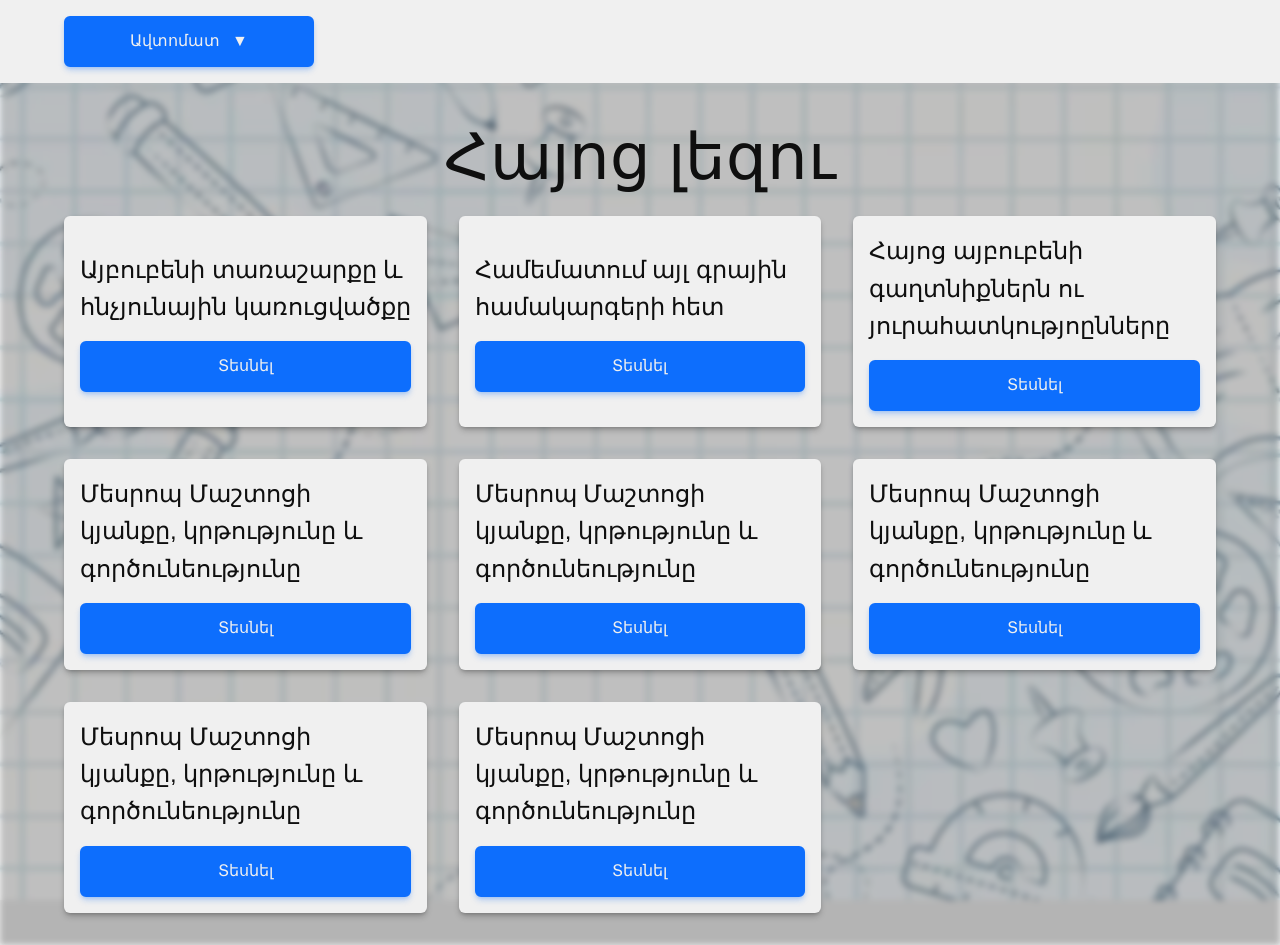
<file: works/armenian-language.html>
<!DOCTYPE html><!--FNr3Z79__fsz1VqV_K277--><html lang="en"><head><meta charSet="utf-8"/><meta name="viewport" content="width=device-width, initial-scale=1"/><link rel="preload" href="/_next/static/media/797e433ab948586e-s.p.dbea232f.woff2" as="font" crossorigin="" type="font/woff2"/><link rel="preload" href="/_next/static/media/caa3a2e1cccd8315-s.p.853070df.woff2" as="font" crossorigin="" type="font/woff2"/><link rel="stylesheet" href="/_next/static/chunks/10b80cde056631d4.css" data-precedence="next"/><link rel="stylesheet" href="/_next/static/chunks/19cdf6876c2cbba5.css" data-precedence="next"/><link rel="stylesheet" href="/_next/static/chunks/30718e32e17299a4.css" data-precedence="next"/><link rel="preload" as="script" fetchPriority="low" href="/_next/static/chunks/4c5c5545416de015.js"/><script src="/_next/static/chunks/248cba0fcb3874ed.js" async=""></script><script src="/_next/static/chunks/5997132b61dec430.js" async=""></script><script src="/_next/static/chunks/ce95f5bfbe6a293c.js" async=""></script><script src="/_next/static/chunks/turbopack-6ab3999660532302.js" async=""></script><script src="/_next/static/chunks/6234d1e299c6f70e.js" async=""></script><script src="/_next/static/chunks/ff1a16fafef87110.js" async=""></script><script src="/_next/static/chunks/247eb132b7f7b574.js" async=""></script><script src="/_next/static/chunks/5367c370570f4366.js" async=""></script><script src="/_next/static/chunks/b3582c2ce5ccae75.js" async=""></script><meta name="next-size-adjust" content=""/><title>Create Next App</title><meta name="description" content="Generated by create next app"/><link rel="icon" href="/favicon.ico?favicon.0b3bf435.ico" sizes="256x256" type="image/x-icon"/><script src="/_next/static/chunks/a6dad97d9634a72d.js" noModule=""></script></head><body class="geist_a71539c9-module__T19VSG__variable geist_mono_8d43a2aa-module__8Li5zG__variable antialiased"><div hidden=""><!--$--><!--/$--></div><div id="armenian-language__page" class="w-full min-h-screen"><header class="w-full py-md bg-light"><div class="w-[90%] max-w-[120rem] mx-auto h-full"><div class="relative inline-block"><button class="relative overflow-hidden border-2 shadow-md bg-primary text-light border-primary shadow-primary/25 md:px-2xl px-xl md:py-sm py-xs text-sm md:text-md rounded-md select-none text-center flex items-center justify-center gap-2 duration-300 transition-all hover:brightness-75 cursor-pointer">Ավտոմատ<span class="ml-1">▼</span></button></div></div></header><main class="w-full h-auto py-lg"><div class="w-[90%] max-w-[120rem] mx-auto h-full"><h1 class="text-xl md:text-2xl text-dark" style="text-align:center">Հայոց լեզու</h1><div class="grid lg:grid-cols-3 md:grid-cols-2 grid-cols-1 md:gap-lg gap-md rounded-md md:mt-md mt-sm"><div class="swiper-slide w-full"><div class="block w-full h-auto md:p-md p-sm rounded-md shadow-md shadow-dark/25 bg-light w-full h-full"><div class="flex items-start w-full flex-1 h-full flex-col md:gap-md justify-center gap-sm"><h3 class="text-md md:text-lg text-dark" style="text-align:left">Այբուբենի տառաշարքը և հնչյունային կառուցվածքը</h3><button class="relative overflow-hidden border-2 shadow-md bg-primary text-light border-primary shadow-primary/25 md:px-2xl px-xl md:py-sm py-xs text-sm md:text-md rounded-md select-none text-center flex items-center justify-center gap-2 duration-300 transition-all w-full hover:brightness-75 cursor-pointer">Տեսնել</button></div></div></div><div class="swiper-slide w-full"><div class="block w-full h-auto md:p-md p-sm rounded-md shadow-md shadow-dark/25 bg-light w-full h-full"><div class="flex items-start w-full flex-1 h-full flex-col md:gap-md justify-center gap-sm"><h3 class="text-md md:text-lg text-dark" style="text-align:left">Համեմատում այլ գրային համակարգերի հետ</h3><button class="relative overflow-hidden border-2 shadow-md bg-primary text-light border-primary shadow-primary/25 md:px-2xl px-xl md:py-sm py-xs text-sm md:text-md rounded-md select-none text-center flex items-center justify-center gap-2 duration-300 transition-all w-full hover:brightness-75 cursor-pointer">Տեսնել</button></div></div></div><div class="swiper-slide w-full"><div class="block w-full h-auto md:p-md p-sm rounded-md shadow-md shadow-dark/25 bg-light w-full h-full"><div class="flex items-start w-full flex-1 h-full flex-col md:gap-md justify-center gap-sm"><h3 class="text-md md:text-lg text-dark" style="text-align:left">Հայոց այբուբենի գաղտնիքներն ու յուրահատկությոընները</h3><button class="relative overflow-hidden border-2 shadow-md bg-primary text-light border-primary shadow-primary/25 md:px-2xl px-xl md:py-sm py-xs text-sm md:text-md rounded-md select-none text-center flex items-center justify-center gap-2 duration-300 transition-all w-full hover:brightness-75 cursor-pointer">Տեսնել</button></div></div></div><div class="swiper-slide w-full"><div class="block w-full h-auto md:p-md p-sm rounded-md shadow-md shadow-dark/25 bg-light w-full h-full"><div class="flex items-start w-full flex-1 h-full flex-col md:gap-md justify-center gap-sm"><h3 class="text-md md:text-lg text-dark" style="text-align:left">Մեսրոպ Մաշտոցի կյանքը, կրթությունը և գործունեությունը</h3><button class="relative overflow-hidden border-2 shadow-md bg-primary text-light border-primary shadow-primary/25 md:px-2xl px-xl md:py-sm py-xs text-sm md:text-md rounded-md select-none text-center flex items-center justify-center gap-2 duration-300 transition-all w-full hover:brightness-75 cursor-pointer">Տեսնել</button></div></div></div><div class="swiper-slide w-full"><div class="block w-full h-auto md:p-md p-sm rounded-md shadow-md shadow-dark/25 bg-light w-full h-full"><div class="flex items-start w-full flex-1 h-full flex-col md:gap-md justify-center gap-sm"><h3 class="text-md md:text-lg text-dark" style="text-align:left">Մեսրոպ Մաշտոցի կյանքը, կրթությունը և գործունեությունը</h3><button class="relative overflow-hidden border-2 shadow-md bg-primary text-light border-primary shadow-primary/25 md:px-2xl px-xl md:py-sm py-xs text-sm md:text-md rounded-md select-none text-center flex items-center justify-center gap-2 duration-300 transition-all w-full hover:brightness-75 cursor-pointer">Տեսնել</button></div></div></div><div class="swiper-slide w-full"><div class="block w-full h-auto md:p-md p-sm rounded-md shadow-md shadow-dark/25 bg-light w-full h-full"><div class="flex items-start w-full flex-1 h-full flex-col md:gap-md justify-center gap-sm"><h3 class="text-md md:text-lg text-dark" style="text-align:left">Մեսրոպ Մաշտոցի կյանքը, կրթությունը և գործունեությունը</h3><button class="relative overflow-hidden border-2 shadow-md bg-primary text-light border-primary shadow-primary/25 md:px-2xl px-xl md:py-sm py-xs text-sm md:text-md rounded-md select-none text-center flex items-center justify-center gap-2 duration-300 transition-all w-full hover:brightness-75 cursor-pointer">Տեսնել</button></div></div></div><div class="swiper-slide w-full"><div class="block w-full h-auto md:p-md p-sm rounded-md shadow-md shadow-dark/25 bg-light w-full h-full"><div class="flex items-start w-full flex-1 h-full flex-col md:gap-md justify-center gap-sm"><h3 class="text-md md:text-lg text-dark" style="text-align:left">Մեսրոպ Մաշտոցի կյանքը, կրթությունը և գործունեությունը</h3><button class="relative overflow-hidden border-2 shadow-md bg-primary text-light border-primary shadow-primary/25 md:px-2xl px-xl md:py-sm py-xs text-sm md:text-md rounded-md select-none text-center flex items-center justify-center gap-2 duration-300 transition-all w-full hover:brightness-75 cursor-pointer">Տեսնել</button></div></div></div><div class="swiper-slide w-full"><div class="block w-full h-auto md:p-md p-sm rounded-md shadow-md shadow-dark/25 bg-light w-full h-full"><div class="flex items-start w-full flex-1 h-full flex-col md:gap-md justify-center gap-sm"><h3 class="text-md md:text-lg text-dark" style="text-align:left">Մեսրոպ Մաշտոցի կյանքը, կրթությունը և գործունեությունը</h3><button class="relative overflow-hidden border-2 shadow-md bg-primary text-light border-primary shadow-primary/25 md:px-2xl px-xl md:py-sm py-xs text-sm md:text-md rounded-md select-none text-center flex items-center justify-center gap-2 duration-300 transition-all w-full hover:brightness-75 cursor-pointer">Տեսնել</button></div></div></div></div></div></main></div><!--$--><!--/$--><script src="/_next/static/chunks/4c5c5545416de015.js" id="_R_" async=""></script><script>(self.__next_f=self.__next_f||[]).push([0])</script><script>self.__next_f.push([1,"1:\"$Sreact.fragment\"\n2:I[86572,[\"/_next/static/chunks/6234d1e299c6f70e.js\"],\"ThemeProvider\"]\n3:I[39756,[\"/_next/static/chunks/ff1a16fafef87110.js\",\"/_next/static/chunks/247eb132b7f7b574.js\"],\"default\"]\n4:I[37457,[\"/_next/static/chunks/ff1a16fafef87110.js\",\"/_next/static/chunks/247eb132b7f7b574.js\"],\"default\"]\n5:I[83614,[\"/_next/static/chunks/6234d1e299c6f70e.js\",\"/_next/static/chunks/5367c370570f4366.js\",\"/_next/static/chunks/b3582c2ce5ccae75.js\"],\"default\"]\n6:I[81578,[\"/_next/static/chunks/6234d1e299c6f70e.js\",\"/_next/static/chunks/5367c370570f4366.js\",\"/_next/static/chunks/b3582c2ce5ccae75.js\"],\"default\"]\n7:I[99514,[\"/_next/static/chunks/6234d1e299c6f70e.js\",\"/_next/static/chunks/5367c370570f4366.js\",\"/_next/static/chunks/b3582c2ce5ccae75.js\"],\"default\"]\n8:I[86803,[\"/_next/static/chunks/6234d1e299c6f70e.js\",\"/_next/static/chunks/5367c370570f4366.js\",\"/_next/static/chunks/b3582c2ce5ccae75.js\"],\"default\"]\n9:I[79562,[\"/_next/static/chunks/6234d1e299c6f70e.js\",\"/_next/static/chunks/5367c370570f4366.js\",\"/_next/static/chunks/b3582c2ce5ccae75.js\"],\"default\"]\na:I[35508,[\"/_next/static/chunks/6234d1e299c6f70e.js\",\"/_next/static/chunks/5367c370570f4366.js\",\"/_next/static/chunks/b3582c2ce5ccae75.js\"],\"default\"]\nb:I[97367,[\"/_next/static/chunks/ff1a16fafef87110.js\",\"/_next/static/chunks/247eb132b7f7b574.js\"],\"OutletBoundary\"]\nc:\"$Sreact.suspense\"\ne:I[97367,[\"/_next/static/chunks/ff1a16fafef87110.js\",\"/_next/static/chunks/247eb132b7f7b574.js\"],\"ViewportBoundary\"]\n10:I[97367,[\"/_next/static/chunks/ff1a16fafef87110.js\",\"/_next/static/chunks/247eb132b7f7b574.js\"],\"MetadataBoundary\"]\n12:I[68027,[],\"default\"]\n:HL[\"/_next/static/chunks/10b80cde056631d4.css\",\"style\"]\n:HL[\"/_next/static/media/797e433ab948586e-s.p.dbea232f.woff2\",\"font\",{\"crossOrigin\":\"\",\"type\":\"font/woff2\"}]\n:HL[\"/_next/static/media/caa3a2e1cccd8315-s.p.853070df.woff2\",\"font\",{\"crossOrigin\":\"\",\"type\":\"font/woff2\"}]\n:HL[\"/_next/static/chunks/19cdf6876c2cbba5.css\",\"style\"]\n:HL[\"/_next/static/chunks/30718e32e17299a4.css\",\"style\"]\n"])</script><script>self.__next_f.push([1,"0:{\"P\":null,\"b\":\"FNr3Z79__fsz1VqV_K277\",\"c\":[\"\",\"works\",\"armenian-language\"],\"q\":\"\",\"i\":false,\"f\":[[[\"\",{\"children\":[\"works\",{\"children\":[\"armenian-language\",{\"children\":[\"__PAGE__\",{}]}]}]},\"$undefined\",\"$undefined\",true],[[\"$\",\"$1\",\"c\",{\"children\":[[[\"$\",\"link\",\"0\",{\"rel\":\"stylesheet\",\"href\":\"/_next/static/chunks/10b80cde056631d4.css\",\"precedence\":\"next\",\"crossOrigin\":\"$undefined\",\"nonce\":\"$undefined\"}],[\"$\",\"script\",\"script-0\",{\"src\":\"/_next/static/chunks/6234d1e299c6f70e.js\",\"async\":true,\"nonce\":\"$undefined\"}]],[\"$\",\"html\",null,{\"lang\":\"en\",\"children\":[\"$\",\"body\",null,{\"className\":\"geist_a71539c9-module__T19VSG__variable geist_mono_8d43a2aa-module__8Li5zG__variable antialiased\",\"children\":[\"$\",\"$L2\",null,{\"children\":[\"$\",\"$L3\",null,{\"parallelRouterKey\":\"children\",\"error\":\"$undefined\",\"errorStyles\":\"$undefined\",\"errorScripts\":\"$undefined\",\"template\":[\"$\",\"$L4\",null,{}],\"templateStyles\":\"$undefined\",\"templateScripts\":\"$undefined\",\"notFound\":[[[\"$\",\"title\",null,{\"children\":\"404: This page could not be found.\"}],[\"$\",\"div\",null,{\"style\":{\"fontFamily\":\"system-ui,\\\"Segoe UI\\\",Roboto,Helvetica,Arial,sans-serif,\\\"Apple Color Emoji\\\",\\\"Segoe UI Emoji\\\"\",\"height\":\"100vh\",\"textAlign\":\"center\",\"display\":\"flex\",\"flexDirection\":\"column\",\"alignItems\":\"center\",\"justifyContent\":\"center\"},\"children\":[\"$\",\"div\",null,{\"children\":[[\"$\",\"style\",null,{\"dangerouslySetInnerHTML\":{\"__html\":\"body{color:#000;background:#fff;margin:0}.next-error-h1{border-right:1px solid rgba(0,0,0,.3)}@media (prefers-color-scheme:dark){body{color:#fff;background:#000}.next-error-h1{border-right:1px solid rgba(255,255,255,.3)}}\"}}],[\"$\",\"h1\",null,{\"className\":\"next-error-h1\",\"style\":{\"display\":\"inline-block\",\"margin\":\"0 20px 0 0\",\"padding\":\"0 23px 0 0\",\"fontSize\":24,\"fontWeight\":500,\"verticalAlign\":\"top\",\"lineHeight\":\"49px\"},\"children\":404}],[\"$\",\"div\",null,{\"style\":{\"display\":\"inline-block\"},\"children\":[\"$\",\"h2\",null,{\"style\":{\"fontSize\":14,\"fontWeight\":400,\"lineHeight\":\"49px\",\"margin\":0},\"children\":\"This page could not be found.\"}]}]]}]}]],[]],\"forbidden\":\"$undefined\",\"unauthorized\":\"$undefined\"}]}]}]}]]}],{\"children\":[[\"$\",\"$1\",\"c\",{\"children\":[null,[\"$\",\"$L3\",null,{\"parallelRouterKey\":\"children\",\"error\":\"$undefined\",\"errorStyles\":\"$undefined\",\"errorScripts\":\"$undefined\",\"template\":[\"$\",\"$L4\",null,{}],\"templateStyles\":\"$undefined\",\"templateScripts\":\"$undefined\",\"notFound\":\"$undefined\",\"forbidden\":\"$undefined\",\"unauthorized\":\"$undefined\"}]]}],{\"children\":[[\"$\",\"$1\",\"c\",{\"children\":[null,[\"$\",\"$L3\",null,{\"parallelRouterKey\":\"children\",\"error\":\"$undefined\",\"errorStyles\":\"$undefined\",\"errorScripts\":\"$undefined\",\"template\":[\"$\",\"$L4\",null,{}],\"templateStyles\":\"$undefined\",\"templateScripts\":\"$undefined\",\"notFound\":\"$undefined\",\"forbidden\":\"$undefined\",\"unauthorized\":\"$undefined\"}]]}],{\"children\":[[\"$\",\"$1\",\"c\",{\"children\":[[\"$\",\"$L5\",null,{\"name\":\"armenian-language\",\"children\":[[\"$\",\"$L6\",null,{}],[\"$\",\"$L7\",null,{\"children\":[\"$\",\"$L8\",null,{\"children\":[[\"$\",\"$L9\",null,{\"heading\":1,\"align\":\"center\",\"children\":\"Հայոց լեզու\"}],[\"$\",\"$La\",null,{\"className\":\"mt-12\"}]]}]}]]}],[[\"$\",\"link\",\"0\",{\"rel\":\"stylesheet\",\"href\":\"/_next/static/chunks/19cdf6876c2cbba5.css\",\"precedence\":\"next\",\"crossOrigin\":\"$undefined\",\"nonce\":\"$undefined\"}],[\"$\",\"link\",\"1\",{\"rel\":\"stylesheet\",\"href\":\"/_next/static/chunks/30718e32e17299a4.css\",\"precedence\":\"next\",\"crossOrigin\":\"$undefined\",\"nonce\":\"$undefined\"}],[\"$\",\"script\",\"script-0\",{\"src\":\"/_next/static/chunks/5367c370570f4366.js\",\"async\":true,\"nonce\":\"$undefined\"}],[\"$\",\"script\",\"script-1\",{\"src\":\"/_next/static/chunks/b3582c2ce5ccae75.js\",\"async\":true,\"nonce\":\"$undefined\"}]],[\"$\",\"$Lb\",null,{\"children\":[\"$\",\"$c\",null,{\"name\":\"Next.MetadataOutlet\",\"children\":\"$@d\"}]}]]}],{},null,false,false]},null,false,false]},null,false,false]},null,false,false],[\"$\",\"$1\",\"h\",{\"children\":[null,[\"$\",\"$Le\",null,{\"children\":\"$@f\"}],[\"$\",\"div\",null,{\"hidden\":true,\"children\":[\"$\",\"$L10\",null,{\"children\":[\"$\",\"$c\",null,{\"name\":\"Next.Metadata\",\"children\":\"$@11\"}]}]}],[\"$\",\"meta\",null,{\"name\":\"next-size-adjust\",\"content\":\"\"}]]}],false]],\"m\":\"$undefined\",\"G\":[\"$12\",[]],\"S\":true}\n"])</script><script>self.__next_f.push([1,"f:[[\"$\",\"meta\",\"0\",{\"charSet\":\"utf-8\"}],[\"$\",\"meta\",\"1\",{\"name\":\"viewport\",\"content\":\"width=device-width, initial-scale=1\"}]]\n"])</script><script>self.__next_f.push([1,"13:I[27201,[\"/_next/static/chunks/ff1a16fafef87110.js\",\"/_next/static/chunks/247eb132b7f7b574.js\"],\"IconMark\"]\n11:[[\"$\",\"title\",\"0\",{\"children\":\"Create Next App\"}],[\"$\",\"meta\",\"1\",{\"name\":\"description\",\"content\":\"Generated by create next app\"}],[\"$\",\"link\",\"2\",{\"rel\":\"icon\",\"href\":\"/favicon.ico?favicon.0b3bf435.ico\",\"sizes\":\"256x256\",\"type\":\"image/x-icon\"}],[\"$\",\"$L13\",\"3\",{}]]\nd:null\n"])</script></body></html>
</file>
<file: _next/static/chunks/10b80cde056631d4.css>
@font-face{font-family:Geist;font-style:normal;font-weight:100 900;font-display:swap;src:url(../media/8a480f0b521d4e75-s.8e0177b5.woff2)format("woff2");unicode-range:U+301,U+400-45F,U+490-491,U+4B0-4B1,U+2116}@font-face{font-family:Geist;font-style:normal;font-weight:100 900;font-display:swap;src:url(../media/7178b3e590c64307-s.b97b3418.woff2)format("woff2");unicode-range:U+100-2BA,U+2BD-2C5,U+2C7-2CC,U+2CE-2D7,U+2DD-2FF,U+304,U+308,U+329,U+1D00-1DBF,U+1E00-1E9F,U+1EF2-1EFF,U+2020,U+20A0-20AB,U+20AD-20C0,U+2113,U+2C60-2C7F,U+A720-A7FF}@font-face{font-family:Geist;font-style:normal;font-weight:100 900;font-display:swap;src:url(../media/caa3a2e1cccd8315-s.p.853070df.woff2)format("woff2");unicode-range:U+??,U+131,U+152-153,U+2BB-2BC,U+2C6,U+2DA,U+2DC,U+304,U+308,U+329,U+2000-206F,U+20AC,U+2122,U+2191,U+2193,U+2212,U+2215,U+FEFF,U+FFFD}@font-face{font-family:Geist Fallback;src:local(Arial);ascent-override:95.94%;descent-override:28.16%;line-gap-override:0.0%;size-adjust:104.76%}.geist_a71539c9-module__T19VSG__className{font-family:Geist,Geist Fallback;font-style:normal}.geist_a71539c9-module__T19VSG__variable{--font-geist-sans:"Geist","Geist Fallback"}
@font-face{font-family:Geist Mono;font-style:normal;font-weight:100 900;font-display:swap;src:url(../media/4fa387ec64143e14-s.c1fdd6c2.woff2)format("woff2");unicode-range:U+301,U+400-45F,U+490-491,U+4B0-4B1,U+2116}@font-face{font-family:Geist Mono;font-style:normal;font-weight:100 900;font-display:swap;src:url(../media/bbc41e54d2fcbd21-s.799d8ef8.woff2)format("woff2");unicode-range:U+100-2BA,U+2BD-2C5,U+2C7-2CC,U+2CE-2D7,U+2DD-2FF,U+304,U+308,U+329,U+1D00-1DBF,U+1E00-1E9F,U+1EF2-1EFF,U+2020,U+20A0-20AB,U+20AD-20C0,U+2113,U+2C60-2C7F,U+A720-A7FF}@font-face{font-family:Geist Mono;font-style:normal;font-weight:100 900;font-display:swap;src:url(../media/797e433ab948586e-s.p.dbea232f.woff2)format("woff2");unicode-range:U+??,U+131,U+152-153,U+2BB-2BC,U+2C6,U+2DA,U+2DC,U+304,U+308,U+329,U+2000-206F,U+20AC,U+2122,U+2191,U+2193,U+2212,U+2215,U+FEFF,U+FFFD}@font-face{font-family:Geist Mono Fallback;src:local(Arial);ascent-override:74.67%;descent-override:21.92%;line-gap-override:0.0%;size-adjust:134.59%}.geist_mono_8d43a2aa-module__8Li5zG__className{font-family:Geist Mono,Geist Mono Fallback;font-style:normal}.geist_mono_8d43a2aa-module__8Li5zG__variable{--font-geist-mono:"Geist Mono","Geist Mono Fallback"}
@layer properties{@supports (((-webkit-hyphens:none)) and (not (margin-trim:inline))) or ((-moz-orient:inline) and (not (color:rgb(from red r g b)))){*,:before,:after,::backdrop{--tw-border-style:solid;--tw-font-weight:initial;--tw-shadow:0 0 #0000;--tw-shadow-color:initial;--tw-shadow-alpha:100%;--tw-inset-shadow:0 0 #0000;--tw-inset-shadow-color:initial;--tw-inset-shadow-alpha:100%;--tw-ring-color:initial;--tw-ring-shadow:0 0 #0000;--tw-inset-ring-color:initial;--tw-inset-ring-shadow:0 0 #0000;--tw-ring-inset:initial;--tw-ring-offset-width:0px;--tw-ring-offset-color:#fff;--tw-ring-offset-shadow:0 0 #0000;--tw-duration:initial;--tw-blur:initial;--tw-brightness:initial;--tw-contrast:initial;--tw-grayscale:initial;--tw-hue-rotate:initial;--tw-invert:initial;--tw-opacity:initial;--tw-saturate:initial;--tw-sepia:initial;--tw-drop-shadow:initial;--tw-drop-shadow-color:initial;--tw-drop-shadow-alpha:100%;--tw-drop-shadow-size:initial}}}@layer theme{:root,:host{--spacing:.25rem;--text-xs:.5rem;--text-xs--line-height:calc(1/.75);--text-sm:.75rem;--text-sm--line-height:calc(1.25/.875);--text-lg:1.5rem;--text-lg--line-height:calc(1.75/1.125);--text-xl:2rem;--text-xl--line-height:calc(1.75/1.25);--text-2xl:4rem;--text-2xl--line-height:calc(2/1.5);--font-weight-bold:700;--radius-md:.375rem;--default-transition-duration:.15s;--default-transition-timing-function:cubic-bezier(.4,0,.2,1);--default-font-family:var(--font-geist-sans);--default-mono-font-family:var(--font-geist-mono);--color-primary:#0d6efd;--color-secondary:#6c757d;--color-error:#dc3545;--color-warning:#ffc107;--color-success:#198754;--color-info:#0dcaf0;--color-light:#f0f0f0;--color-dark:#0f0f0f;--color-orange:#fd7e14;--color-violet:#6f42c1;--color-indigo:#6610f2;--color-teal:#20c997;--color-rose:#d63384;--spacing-2xs:.25rem;--spacing-xs:.5rem;--spacing-sm:.75rem;--spacing-md:1rem;--spacing-lg:2rem;--spacing-xl:3rem;--spacing-2xl:4rem;--text-2xs:.25rem;--text-md:1rem}}@layer base{*,:after,:before,::backdrop{box-sizing:border-box;border:0 solid;margin:0;padding:0}::file-selector-button{box-sizing:border-box;border:0 solid;margin:0;padding:0}html,:host{-webkit-text-size-adjust:100%;tab-size:4;line-height:1.5;font-family:var(--default-font-family,ui-sans-serif,system-ui,sans-serif,"Apple Color Emoji","Segoe UI Emoji","Segoe UI Symbol","Noto Color Emoji");font-feature-settings:var(--default-font-feature-settings,normal);font-variation-settings:var(--default-font-variation-settings,normal);-webkit-tap-highlight-color:transparent}hr{height:0;color:inherit;border-top-width:1px}abbr:where([title]){-webkit-text-decoration:underline dotted;text-decoration:underline dotted}h1,h2,h3,h4,h5,h6{font-size:inherit;font-weight:inherit}a{color:inherit;-webkit-text-decoration:inherit;-webkit-text-decoration:inherit;-webkit-text-decoration:inherit;-webkit-text-decoration:inherit;text-decoration:inherit}b,strong{font-weight:bolder}code,kbd,samp,pre{font-family:var(--default-mono-font-family,ui-monospace,SFMono-Regular,Menlo,Monaco,Consolas,"Liberation Mono","Courier New",monospace);font-feature-settings:var(--default-mono-font-feature-settings,normal);font-variation-settings:var(--default-mono-font-variation-settings,normal);font-size:1em}small{font-size:80%}sub,sup{vertical-align:baseline;font-size:75%;line-height:0;position:relative}sub{bottom:-.25em}sup{top:-.5em}table{text-indent:0;border-color:inherit;border-collapse:collapse}:-moz-focusring{outline:auto}progress{vertical-align:baseline}summary{display:list-item}ol,ul,menu{list-style:none}img,svg,video,canvas,audio,iframe,embed,object{vertical-align:middle;display:block}img,video{max-width:100%;height:auto}button,input,select,optgroup,textarea{font:inherit;font-feature-settings:inherit;font-variation-settings:inherit;letter-spacing:inherit;color:inherit;opacity:1;background-color:#0000;border-radius:0}::file-selector-button{font:inherit;font-feature-settings:inherit;font-variation-settings:inherit;letter-spacing:inherit;color:inherit;opacity:1;background-color:#0000;border-radius:0}:where(select:is([multiple],[size])) optgroup{font-weight:bolder}:where(select:is([multiple],[size])) optgroup option{padding-inline-start:20px}::file-selector-button{margin-inline-end:4px}::placeholder{opacity:1}@supports (not ((-webkit-appearance:-apple-pay-button))) or (contain-intrinsic-size:1px){::placeholder{color:currentColor}@supports (color:color-mix(in lab, red, red)){::placeholder{color:color-mix(in oklab,currentcolor 50%,transparent)}}}textarea{resize:vertical}::-webkit-search-decoration{-webkit-appearance:none}::-webkit-date-and-time-value{min-height:1lh;text-align:inherit}::-webkit-datetime-edit{display:inline-flex}::-webkit-datetime-edit-fields-wrapper{padding:0}::-webkit-datetime-edit{padding-block:0}::-webkit-datetime-edit-year-field{padding-block:0}::-webkit-datetime-edit-month-field{padding-block:0}::-webkit-datetime-edit-day-field{padding-block:0}::-webkit-datetime-edit-hour-field{padding-block:0}::-webkit-datetime-edit-minute-field{padding-block:0}::-webkit-datetime-edit-second-field{padding-block:0}::-webkit-datetime-edit-millisecond-field{padding-block:0}::-webkit-datetime-edit-meridiem-field{padding-block:0}::-webkit-calendar-picker-indicator{line-height:1}:-moz-ui-invalid{box-shadow:none}button,input:where([type=button],[type=reset],[type=submit]){appearance:button}::file-selector-button{appearance:button}::-webkit-inner-spin-button{height:auto}::-webkit-outer-spin-button{height:auto}[hidden]:where(:not([hidden=until-found])){display:none!important}}@layer components;@layer utilities{.pointer-events-none{pointer-events:none}.absolute{position:absolute}.fixed{position:fixed}.relative{position:relative}.inset-0{inset:calc(var(--spacing)*0)}.top-4{top:calc(var(--spacing)*4)}.top-full{top:100%}.right-4{right:calc(var(--spacing)*4)}.left-0{left:calc(var(--spacing)*0)}.z-50{z-index:50}.mx-auto{margin-inline:auto}.my-2{margin-block:calc(var(--spacing)*2)}.mt-8{margin-top:calc(var(--spacing)*8)}.mt-12{margin-top:calc(var(--spacing)*12)}.mt-sm{margin-top:var(--spacing-sm)}.mt-xs{margin-top:var(--spacing-xs)}.mr-2{margin-right:calc(var(--spacing)*2)}.mb-lg{margin-bottom:var(--spacing-lg)}.mb-md{margin-bottom:var(--spacing-md)}.ml-1{margin-left:calc(var(--spacing)*1)}.ml-2{margin-left:calc(var(--spacing)*2)}.ml-4{margin-left:calc(var(--spacing)*4)}.block{display:block}.flex{display:flex}.grid{display:grid}.inline{display:inline}.inline-block{display:inline-block}.h-64{height:calc(var(--spacing)*64)}.h-\[300px\]{height:300px}.h-auto{height:auto}.h-full{height:100%}.max-h-\[92vh\]{max-height:92vh}.min-h-64{min-height:calc(var(--spacing)*64)}.min-h-screen{min-height:100vh}.w-1\/2{width:50%}.w-\[60\%\]{width:60%}.w-\[70\%\]{width:70%}.w-\[85\%\]{width:85%}.w-\[90\%\]{width:90%}.w-\[95\%\]{width:95%}.w-\[98\%\]{width:98%}.w-full{width:100%}.max-w-\[80rem\]{max-width:80rem}.max-w-\[85rem\]{max-width:85rem}.max-w-\[90rem\]{max-width:90rem}.max-w-\[120rem\]{max-width:120rem}.max-w-\[160rem\]{max-width:160rem}.max-w-\[180rem\]{max-width:180rem}.max-w-\[200rem\]{max-width:200rem}.flex-1{flex:1}.cursor-not-allowed{cursor:not-allowed}.cursor-pointer{cursor:pointer}.resize{resize:both}.grid-cols-1{grid-template-columns:repeat(1,minmax(0,1fr))}.flex-col{flex-direction:column}.items-center{align-items:center}.items-start{align-items:flex-start}.justify-between{justify-content:space-between}.justify-center{justify-content:center}.gap-2{gap:calc(var(--spacing)*2)}.gap-4{gap:calc(var(--spacing)*4)}.gap-md{gap:var(--spacing-md)}.gap-sm{gap:var(--spacing-sm)}.overflow-hidden{overflow:hidden}.overflow-y-auto{overflow-y:auto}.rounded{border-radius:.25rem}.rounded-full{border-radius:3.40282e38px}.rounded-md{border-radius:var(--radius-md)}.border{border-style:var(--tw-border-style);border-width:1px}.border-2{border-style:var(--tw-border-style);border-width:2px}.border-dark{border-color:var(--color-dark)}.border-error{border-color:var(--color-error)}.border-indigo{border-color:var(--color-indigo)}.border-info{border-color:var(--color-info)}.border-light{border-color:var(--color-light)}.border-orange{border-color:var(--color-orange)}.border-primary{border-color:var(--color-primary)}.border-rose{border-color:var(--color-rose)}.border-secondary{border-color:var(--color-secondary)}.border-success{border-color:var(--color-success)}.border-teal{border-color:var(--color-teal)}.border-violet{border-color:var(--color-violet)}.border-warning{border-color:var(--color-warning)}.bg-dark{background-color:var(--color-dark)}.bg-dark\/50{background-color:#0f0f0f80}@supports (color:color-mix(in lab, red, red)){.bg-dark\/50{background-color:color-mix(in oklab,var(--color-dark)50%,transparent)}}.bg-error{background-color:var(--color-error)}.bg-indigo{background-color:var(--color-indigo)}.bg-info{background-color:var(--color-info)}.bg-light{background-color:var(--color-light)}.bg-orange{background-color:var(--color-orange)}.bg-primary{background-color:var(--color-primary)}.bg-rose{background-color:var(--color-rose)}.bg-secondary{background-color:var(--color-secondary)}.bg-success{background-color:var(--color-success)}.bg-teal{background-color:var(--color-teal)}.bg-transparent{background-color:#0000}.bg-violet{background-color:var(--color-violet)}.bg-warning{background-color:var(--color-warning)}.object-contain{object-fit:contain}.object-cover{object-fit:cover}.p-2{padding:calc(var(--spacing)*2)}.p-sm{padding:var(--spacing-sm)}.p-xs{padding:var(--spacing-xs)}.px-lg{padding-inline:var(--spacing-lg)}.px-sm{padding-inline:var(--spacing-sm)}.px-xl{padding-inline:var(--spacing-xl)}.py-2xs{padding-block:var(--spacing-2xs)}.py-4{padding-block:calc(var(--spacing)*4)}.py-lg{padding-block:var(--spacing-lg)}.py-md{padding-block:var(--spacing-md)}.py-xs{padding-block:var(--spacing-xs)}.text-center{text-align:center}.text-2xl{font-size:var(--text-2xl);line-height:var(--tw-leading,var(--text-2xl--line-height))}.text-lg{font-size:var(--text-lg);line-height:var(--tw-leading,var(--text-lg--line-height))}.text-sm{font-size:var(--text-sm);line-height:var(--tw-leading,var(--text-sm--line-height))}.text-xl{font-size:var(--text-xl);line-height:var(--tw-leading,var(--text-xl--line-height))}.text-xs{font-size:var(--text-xs);line-height:var(--tw-leading,var(--text-xs--line-height))}.text-2xs{font-size:var(--text-2xs)}.text-md{font-size:var(--text-md)}.font-bold{--tw-font-weight:var(--font-weight-bold);font-weight:var(--font-weight-bold)}.text-dark{color:var(--color-dark)}.text-error{color:var(--color-error)}.text-indigo{color:var(--color-indigo)}.text-info{color:var(--color-info)}.text-inherit{color:inherit}.text-light{color:var(--color-light)}.text-orange{color:var(--color-orange)}.text-primary{color:var(--color-primary)}.text-rose{color:var(--color-rose)}.text-secondary{color:var(--color-secondary)}.text-success{color:var(--color-success)}.text-teal{color:var(--color-teal)}.text-violet{color:var(--color-violet)}.text-warning{color:var(--color-warning)}.antialiased{-webkit-font-smoothing:antialiased;-moz-osx-font-smoothing:grayscale}.opacity-50{opacity:.5}.shadow-md{--tw-shadow:0 4px 6px -1px var(--tw-shadow-color,#0000001a),0 2px 4px -2px var(--tw-shadow-color,#0000001a);box-shadow:var(--tw-inset-shadow),var(--tw-inset-ring-shadow),var(--tw-ring-offset-shadow),var(--tw-ring-shadow),var(--tw-shadow)}.shadow-dark\/25{--tw-shadow-color:#0f0f0f40}@supports (color:color-mix(in lab, red, red)){.shadow-dark\/25{--tw-shadow-color:color-mix(in oklab,color-mix(in oklab,var(--color-dark)25%,transparent)var(--tw-shadow-alpha),transparent)}}.shadow-error\/25{--tw-shadow-color:#dc354540}@supports (color:color-mix(in lab, red, red)){.shadow-error\/25{--tw-shadow-color:color-mix(in oklab,color-mix(in oklab,var(--color-error)25%,transparent)var(--tw-shadow-alpha),transparent)}}.shadow-indigo\/25{--tw-shadow-color:#6610f240}@supports (color:color-mix(in lab, red, red)){.shadow-indigo\/25{--tw-shadow-color:color-mix(in oklab,color-mix(in oklab,var(--color-indigo)25%,transparent)var(--tw-shadow-alpha),transparent)}}.shadow-info\/25{--tw-shadow-color:#0dcaf040}@supports (color:color-mix(in lab, red, red)){.shadow-info\/25{--tw-shadow-color:color-mix(in oklab,color-mix(in oklab,var(--color-info)25%,transparent)var(--tw-shadow-alpha),transparent)}}.shadow-light\/25{--tw-shadow-color:#f0f0f040}@supports (color:color-mix(in lab, red, red)){.shadow-light\/25{--tw-shadow-color:color-mix(in oklab,color-mix(in oklab,var(--color-light)25%,transparent)var(--tw-shadow-alpha),transparent)}}.shadow-orange\/25{--tw-shadow-color:#fd7e1440}@supports (color:color-mix(in lab, red, red)){.shadow-orange\/25{--tw-shadow-color:color-mix(in oklab,color-mix(in oklab,var(--color-orange)25%,transparent)var(--tw-shadow-alpha),transparent)}}.shadow-primary\/25{--tw-shadow-color:#0d6efd40}@supports (color:color-mix(in lab, red, red)){.shadow-primary\/25{--tw-shadow-color:color-mix(in oklab,color-mix(in oklab,var(--color-primary)25%,transparent)var(--tw-shadow-alpha),transparent)}}.shadow-rose\/25{--tw-shadow-color:#d6338440}@supports (color:color-mix(in lab, red, red)){.shadow-rose\/25{--tw-shadow-color:color-mix(in oklab,color-mix(in oklab,var(--color-rose)25%,transparent)var(--tw-shadow-alpha),transparent)}}.shadow-secondary\/25{--tw-shadow-color:#6c757d40}@supports (color:color-mix(in lab, red, red)){.shadow-secondary\/25{--tw-shadow-color:color-mix(in oklab,color-mix(in oklab,var(--color-secondary)25%,transparent)var(--tw-shadow-alpha),transparent)}}.shadow-success\/25{--tw-shadow-color:#19875440}@supports (color:color-mix(in lab, red, red)){.shadow-success\/25{--tw-shadow-color:color-mix(in oklab,color-mix(in oklab,var(--color-success)25%,transparent)var(--tw-shadow-alpha),transparent)}}.shadow-teal\/25{--tw-shadow-color:#20c99740}@supports (color:color-mix(in lab, red, red)){.shadow-teal\/25{--tw-shadow-color:color-mix(in oklab,color-mix(in oklab,var(--color-teal)25%,transparent)var(--tw-shadow-alpha),transparent)}}.shadow-violet\/25{--tw-shadow-color:#6f42c140}@supports (color:color-mix(in lab, red, red)){.shadow-violet\/25{--tw-shadow-color:color-mix(in oklab,color-mix(in oklab,var(--color-violet)25%,transparent)var(--tw-shadow-alpha),transparent)}}.shadow-warning\/25{--tw-shadow-color:#ffc10740}@supports (color:color-mix(in lab, red, red)){.shadow-warning\/25{--tw-shadow-color:color-mix(in oklab,color-mix(in oklab,var(--color-warning)25%,transparent)var(--tw-shadow-alpha),transparent)}}.transition-all{transition-property:all;transition-timing-function:var(--tw-ease,var(--default-transition-timing-function));transition-duration:var(--tw-duration,var(--default-transition-duration))}.duration-300{--tw-duration:.3s;transition-duration:.3s}.select-none{-webkit-user-select:none;user-select:none}@media (hover:hover){.hover\:bg-dark:hover{background-color:var(--color-dark)}.hover\:bg-error:hover{background-color:var(--color-error)}.hover\:bg-indigo:hover{background-color:var(--color-indigo)}.hover\:bg-info:hover{background-color:var(--color-info)}.hover\:bg-light:hover{background-color:var(--color-light)}.hover\:bg-orange:hover{background-color:var(--color-orange)}.hover\:bg-primary:hover{background-color:var(--color-primary)}.hover\:bg-rose:hover{background-color:var(--color-rose)}.hover\:bg-secondary:hover{background-color:var(--color-secondary)}.hover\:bg-success:hover{background-color:var(--color-success)}.hover\:bg-teal:hover{background-color:var(--color-teal)}.hover\:bg-violet:hover{background-color:var(--color-violet)}.hover\:bg-warning:hover{background-color:var(--color-warning)}.hover\:text-dark:hover{color:var(--color-dark)}.hover\:text-error:hover{color:var(--color-error)}.hover\:text-indigo:hover{color:var(--color-indigo)}.hover\:text-info:hover{color:var(--color-info)}.hover\:text-light:hover{color:var(--color-light)}.hover\:text-orange:hover{color:var(--color-orange)}.hover\:text-primary:hover{color:var(--color-primary)}.hover\:text-rose:hover{color:var(--color-rose)}.hover\:text-secondary:hover{color:var(--color-secondary)}.hover\:text-success:hover{color:var(--color-success)}.hover\:text-teal:hover{color:var(--color-teal)}.hover\:text-violet:hover{color:var(--color-violet)}.hover\:text-warning:hover{color:var(--color-warning)}.hover\:brightness-75:hover{--tw-brightness:brightness(75%);filter:var(--tw-blur,)var(--tw-brightness,)var(--tw-contrast,)var(--tw-grayscale,)var(--tw-hue-rotate,)var(--tw-invert,)var(--tw-saturate,)var(--tw-sepia,)var(--tw-drop-shadow,)}}@media (min-width:48rem){.md\:my-4{margin-block:calc(var(--spacing)*4)}.md\:mt-md{margin-top:var(--spacing-md)}.md\:mb-lg{margin-bottom:var(--spacing-lg)}.md\:ml-8{margin-left:calc(var(--spacing)*8)}.md\:h-\[400px\]{height:400px}.md\:grid-cols-2{grid-template-columns:repeat(2,minmax(0,1fr))}.md\:gap-lg{gap:var(--spacing-lg)}.md\:gap-md{gap:var(--spacing-md)}.md\:p-md{padding:var(--spacing-md)}.md\:px-2xl{padding-inline:var(--spacing-2xl)}.md\:px-xl{padding-inline:var(--spacing-xl)}.md\:py-sm{padding-block:var(--spacing-sm)}.md\:py-xs{padding-block:var(--spacing-xs)}.md\:text-2xl{font-size:var(--text-2xl);line-height:var(--tw-leading,var(--text-2xl--line-height))}.md\:text-lg{font-size:var(--text-lg);line-height:var(--tw-leading,var(--text-lg--line-height))}.md\:text-sm{font-size:var(--text-sm);line-height:var(--tw-leading,var(--text-sm--line-height))}.md\:text-xl{font-size:var(--text-xl);line-height:var(--tw-leading,var(--text-xl--line-height))}.md\:text-xs{font-size:var(--text-xs);line-height:var(--tw-leading,var(--text-xs--line-height))}.md\:text-2xs{font-size:var(--text-2xs)}.md\:text-md{font-size:var(--text-md)}}@media (min-width:64rem){.lg\:grid-cols-3{grid-template-columns:repeat(3,minmax(0,1fr))}}}:root{--light:#f0f0f0;--dark:#0f0f0f}html.light:root{--background:var(--light);--foreground:var(--dark)}html.dark:root{--background:var(--dark);--foreground:var(--light)}body{background:var(--background);color:var(--foreground);font-family:Arial,Helvetica,sans-serif}@keyframes ripple{0%{opacity:.2;transform:scale(0)}to{opacity:0;transform:scale(1.5)}}.animate-ripple{animation:.6s ease-out ripple;transform:scale(0)}body{-webkit-backdrop-filter:blur(3px)brightness(75%);backdrop-filter:blur(3px)brightness(75%);background-image:url(../media/light-background.6caad3b3.jpg);background-position:50%;background-repeat:no-repeat;background-size:cover;background-attachment:fixed}html.dark body{background-image:url(../media/dark-background.ffa18193.jpg)}.swiper-wrapper{padding:8px 0}@property --tw-border-style{syntax:"*";inherits:false;initial-value:solid}@property --tw-font-weight{syntax:"*";inherits:false}@property --tw-shadow{syntax:"*";inherits:false;initial-value:0 0 #0000}@property --tw-shadow-color{syntax:"*";inherits:false}@property --tw-shadow-alpha{syntax:"<percentage>";inherits:false;initial-value:100%}@property --tw-inset-shadow{syntax:"*";inherits:false;initial-value:0 0 #0000}@property --tw-inset-shadow-color{syntax:"*";inherits:false}@property --tw-inset-shadow-alpha{syntax:"<percentage>";inherits:false;initial-value:100%}@property --tw-ring-color{syntax:"*";inherits:false}@property --tw-ring-shadow{syntax:"*";inherits:false;initial-value:0 0 #0000}@property --tw-inset-ring-color{syntax:"*";inherits:false}@property --tw-inset-ring-shadow{syntax:"*";inherits:false;initial-value:0 0 #0000}@property --tw-ring-inset{syntax:"*";inherits:false}@property --tw-ring-offset-width{syntax:"<length>";inherits:false;initial-value:0}@property --tw-ring-offset-color{syntax:"*";inherits:false;initial-value:#fff}@property --tw-ring-offset-shadow{syntax:"*";inherits:false;initial-value:0 0 #0000}@property --tw-duration{syntax:"*";inherits:false}@property --tw-blur{syntax:"*";inherits:false}@property --tw-brightness{syntax:"*";inherits:false}@property --tw-contrast{syntax:"*";inherits:false}@property --tw-grayscale{syntax:"*";inherits:false}@property --tw-hue-rotate{syntax:"*";inherits:false}@property --tw-invert{syntax:"*";inherits:false}@property --tw-opacity{syntax:"*";inherits:false}@property --tw-saturate{syntax:"*";inherits:false}@property --tw-sepia{syntax:"*";inherits:false}@property --tw-drop-shadow{syntax:"*";inherits:false}@property --tw-drop-shadow-color{syntax:"*";inherits:false}@property --tw-drop-shadow-alpha{syntax:"<percentage>";inherits:false;initial-value:100%}@property --tw-drop-shadow-size{syntax:"*";inherits:false}
</file>
<file: _next/static/chunks/19cdf6876c2cbba5.css>
:root{--swiper-theme-color:#007aff}:host{z-index:1;margin-left:auto;margin-right:auto;display:block;position:relative}.swiper{z-index:1;margin-left:auto;margin-right:auto;padding:0;list-style:none;display:block;position:relative;overflow:hidden}.swiper-vertical>.swiper-wrapper{flex-direction:column}.swiper-wrapper{z-index:1;width:100%;height:100%;transition-property:transform;transition-timing-function:var(--swiper-wrapper-transition-timing-function,initial);box-sizing:content-box;display:flex;position:relative}.swiper-android .swiper-slide,.swiper-ios .swiper-slide,.swiper-wrapper{transform:translate(0,0)}.swiper-horizontal{touch-action:pan-y}.swiper-vertical{touch-action:pan-x}.swiper-slide{flex-shrink:0;width:100%;height:100%;transition-property:transform;display:block;position:relative}.swiper-slide-invisible-blank{visibility:hidden}.swiper-autoheight,.swiper-autoheight .swiper-slide{height:auto}.swiper-autoheight .swiper-wrapper{align-items:flex-start;transition-property:transform,height}.swiper-backface-hidden .swiper-slide{backface-visibility:hidden;transform:translateZ(0)}.swiper-3d.swiper-css-mode .swiper-wrapper{perspective:1200px}.swiper-3d .swiper-wrapper{transform-style:preserve-3d}.swiper-3d{perspective:1200px}.swiper-3d .swiper-slide,.swiper-3d .swiper-cube-shadow{transform-style:preserve-3d}.swiper-css-mode>.swiper-wrapper{scrollbar-width:none;-ms-overflow-style:none;overflow:auto}.swiper-css-mode>.swiper-wrapper::-webkit-scrollbar{display:none}.swiper-css-mode>.swiper-wrapper>.swiper-slide{scroll-snap-align:start start}.swiper-css-mode.swiper-horizontal>.swiper-wrapper{scroll-snap-type:x mandatory}.swiper-css-mode.swiper-vertical>.swiper-wrapper{scroll-snap-type:y mandatory}.swiper-css-mode.swiper-free-mode>.swiper-wrapper{scroll-snap-type:none}.swiper-css-mode.swiper-free-mode>.swiper-wrapper>.swiper-slide{scroll-snap-align:none}.swiper-css-mode.swiper-centered>.swiper-wrapper:before{content:"";flex-shrink:0;order:9999}.swiper-css-mode.swiper-centered>.swiper-wrapper>.swiper-slide{scroll-snap-align:center center;scroll-snap-stop:always}.swiper-css-mode.swiper-centered.swiper-horizontal>.swiper-wrapper>.swiper-slide:first-child{margin-inline-start:var(--swiper-centered-offset-before)}.swiper-css-mode.swiper-centered.swiper-horizontal>.swiper-wrapper:before{height:100%;min-height:1px;width:var(--swiper-centered-offset-after)}.swiper-css-mode.swiper-centered.swiper-vertical>.swiper-wrapper>.swiper-slide:first-child{margin-block-start:var(--swiper-centered-offset-before)}.swiper-css-mode.swiper-centered.swiper-vertical>.swiper-wrapper:before{width:100%;min-width:1px;height:var(--swiper-centered-offset-after)}.swiper-3d .swiper-slide-shadow,.swiper-3d .swiper-slide-shadow-left,.swiper-3d .swiper-slide-shadow-right,.swiper-3d .swiper-slide-shadow-top,.swiper-3d .swiper-slide-shadow-bottom,.swiper-3d .swiper-slide-shadow,.swiper-3d .swiper-slide-shadow-left,.swiper-3d .swiper-slide-shadow-right,.swiper-3d .swiper-slide-shadow-top,.swiper-3d .swiper-slide-shadow-bottom{pointer-events:none;z-index:10;width:100%;height:100%;position:absolute;top:0;left:0}.swiper-3d .swiper-slide-shadow{background:#00000026}.swiper-3d .swiper-slide-shadow-left{background-image:linear-gradient(270deg,#00000080,#0000)}.swiper-3d .swiper-slide-shadow-right{background-image:linear-gradient(90deg,#00000080,#0000)}.swiper-3d .swiper-slide-shadow-top{background-image:linear-gradient(#0000,#00000080)}.swiper-3d .swiper-slide-shadow-bottom{background-image:linear-gradient(#00000080,#0000)}.swiper-lazy-preloader{z-index:10;transform-origin:50%;box-sizing:border-box;border:4px solid var(--swiper-preloader-color,var(--swiper-theme-color));border-top-color:#0000;border-radius:50%;width:42px;height:42px;margin-top:-21px;margin-left:-21px;position:absolute;top:50%;left:50%}:is(.swiper:not(.swiper-watch-progress),.swiper-watch-progress .swiper-slide-visible) .swiper-lazy-preloader{animation:1s linear infinite swiper-preloader-spin}.swiper-lazy-preloader-white{--swiper-preloader-color:#fff}.swiper-lazy-preloader-black{--swiper-preloader-color:#000}@keyframes swiper-preloader-spin{0%{transform:rotate(0)}to{transform:rotate(360deg)}}
:root{--swiper-navigation-size:44px}.swiper-button-prev,.swiper-button-next{width:var(--swiper-navigation-size);height:var(--swiper-navigation-size);z-index:10;cursor:pointer;color:var(--swiper-navigation-color,var(--swiper-theme-color));justify-content:center;align-items:center;display:flex;position:absolute}:is(.swiper-button-prev,.swiper-button-next).swiper-button-disabled{opacity:.35;cursor:auto;pointer-events:none}:is(.swiper-button-prev,.swiper-button-next).swiper-button-hidden{opacity:0;cursor:auto;pointer-events:none}.swiper-navigation-disabled :is(.swiper-button-prev,.swiper-button-next){display:none!important}:is(.swiper-button-prev,.swiper-button-next) svg{object-fit:contain;transform-origin:50%;fill:currentColor;pointer-events:none;width:100%;height:100%}.swiper-button-lock{display:none}.swiper-button-prev,.swiper-button-next{top:var(--swiper-navigation-top-offset,50%);margin-top:calc(0px - (var(--swiper-navigation-size)/2))}.swiper-button-prev{left:var(--swiper-navigation-sides-offset,4px);right:auto}.swiper-button-prev .swiper-navigation-icon{transform:rotate(180deg)}.swiper-button-next{right:var(--swiper-navigation-sides-offset,4px);left:auto}.swiper-horizontal .swiper-button-prev,.swiper-horizontal .swiper-button-next,.swiper-horizontal~.swiper-button-prev,.swiper-horizontal~.swiper-button-next{top:var(--swiper-navigation-top-offset,50%);margin-top:calc(0px - (var(--swiper-navigation-size)/2));margin-left:0}.swiper-horizontal .swiper-button-prev,.swiper-horizontal~.swiper-button-prev,.swiper-horizontal.swiper-rtl .swiper-button-next,.swiper-horizontal.swiper-rtl~.swiper-button-next{left:var(--swiper-navigation-sides-offset,4px);right:auto}.swiper-horizontal .swiper-button-next,.swiper-horizontal~.swiper-button-next,.swiper-horizontal.swiper-rtl .swiper-button-prev,.swiper-horizontal.swiper-rtl~.swiper-button-prev{right:var(--swiper-navigation-sides-offset,4px);left:auto}:is(.swiper-horizontal .swiper-button-prev,.swiper-horizontal~.swiper-button-prev,.swiper-horizontal.swiper-rtl .swiper-button-next,.swiper-horizontal.swiper-rtl~.swiper-button-next) .swiper-navigation-icon{transform:rotate(180deg)}:is(.swiper-horizontal.swiper-rtl .swiper-button-prev,.swiper-horizontal.swiper-rtl~.swiper-button-prev) .swiper-navigation-icon{transform:rotate(0)}.swiper-vertical .swiper-button-prev,.swiper-vertical .swiper-button-next,.swiper-vertical~.swiper-button-prev,.swiper-vertical~.swiper-button-next{left:var(--swiper-navigation-top-offset,50%);margin-left:calc(0px - (var(--swiper-navigation-size)/2));margin-top:0;right:auto}.swiper-vertical .swiper-button-prev,.swiper-vertical~.swiper-button-prev{top:var(--swiper-navigation-sides-offset,4px);bottom:auto}:is(.swiper-vertical .swiper-button-prev,.swiper-vertical~.swiper-button-prev) .swiper-navigation-icon{transform:rotate(-90deg)}.swiper-vertical .swiper-button-next,.swiper-vertical~.swiper-button-next{bottom:var(--swiper-navigation-sides-offset,4px);top:auto}:is(.swiper-vertical .swiper-button-next,.swiper-vertical~.swiper-button-next) .swiper-navigation-icon{transform:rotate(90deg)}
</file>
<file: _next/static/chunks/30718e32e17299a4.css>
.swiper-pagination{text-align:center;z-index:10;transition:opacity .3s;position:absolute;transform:translate(0,0)}.swiper-pagination.swiper-pagination-hidden{opacity:0}.swiper-pagination-disabled>.swiper-pagination,.swiper-pagination.swiper-pagination-disabled{display:none!important}.swiper-pagination-fraction,.swiper-pagination-custom,.swiper-horizontal>.swiper-pagination-bullets,.swiper-pagination-bullets.swiper-pagination-horizontal{bottom:var(--swiper-pagination-bottom,8px);top:var(--swiper-pagination-top,auto);width:100%;left:0}.swiper-pagination-bullets-dynamic{font-size:0;overflow:hidden}.swiper-pagination-bullets-dynamic .swiper-pagination-bullet{position:relative;transform:scale(.33)}.swiper-pagination-bullets-dynamic .swiper-pagination-bullet-active,.swiper-pagination-bullets-dynamic .swiper-pagination-bullet-active-main{transform:scale(1)}.swiper-pagination-bullets-dynamic .swiper-pagination-bullet-active-prev{transform:scale(.66)}.swiper-pagination-bullets-dynamic .swiper-pagination-bullet-active-prev-prev{transform:scale(.33)}.swiper-pagination-bullets-dynamic .swiper-pagination-bullet-active-next{transform:scale(.66)}.swiper-pagination-bullets-dynamic .swiper-pagination-bullet-active-next-next{transform:scale(.33)}.swiper-pagination-bullet{width:var(--swiper-pagination-bullet-width,var(--swiper-pagination-bullet-size,8px));height:var(--swiper-pagination-bullet-height,var(--swiper-pagination-bullet-size,8px));border-radius:var(--swiper-pagination-bullet-border-radius,50%);background:var(--swiper-pagination-bullet-inactive-color,#000);opacity:var(--swiper-pagination-bullet-inactive-opacity,.2);display:inline-block}button.swiper-pagination-bullet{box-shadow:none;appearance:none;border:none;margin:0;padding:0}.swiper-pagination-clickable .swiper-pagination-bullet{cursor:pointer}.swiper-pagination-bullet:only-child{display:none!important}.swiper-pagination-bullet-active{opacity:var(--swiper-pagination-bullet-opacity,1);background:var(--swiper-pagination-color,var(--swiper-theme-color))}.swiper-vertical>.swiper-pagination-bullets,.swiper-pagination-vertical.swiper-pagination-bullets{right:var(--swiper-pagination-right,8px);left:var(--swiper-pagination-left,auto);top:50%;transform:translateY(-50%)}:is(.swiper-vertical>.swiper-pagination-bullets,.swiper-pagination-vertical.swiper-pagination-bullets) .swiper-pagination-bullet{margin:var(--swiper-pagination-bullet-vertical-gap,6px)0;display:block}:is(.swiper-vertical>.swiper-pagination-bullets,.swiper-pagination-vertical.swiper-pagination-bullets).swiper-pagination-bullets-dynamic{width:8px;top:50%;transform:translateY(-50%)}:is(.swiper-vertical>.swiper-pagination-bullets,.swiper-pagination-vertical.swiper-pagination-bullets).swiper-pagination-bullets-dynamic .swiper-pagination-bullet{transition:transform .2s,top .2s;display:inline-block}:is(.swiper-horizontal>.swiper-pagination-bullets,.swiper-pagination-horizontal.swiper-pagination-bullets) .swiper-pagination-bullet{margin:0 var(--swiper-pagination-bullet-horizontal-gap,4px)}:is(.swiper-horizontal>.swiper-pagination-bullets,.swiper-pagination-horizontal.swiper-pagination-bullets).swiper-pagination-bullets-dynamic{white-space:nowrap;left:50%;transform:translate(-50%)}:is(.swiper-horizontal>.swiper-pagination-bullets,.swiper-pagination-horizontal.swiper-pagination-bullets).swiper-pagination-bullets-dynamic .swiper-pagination-bullet{transition:transform .2s,left .2s}.swiper-horizontal.swiper-rtl>.swiper-pagination-bullets-dynamic .swiper-pagination-bullet{transition:transform .2s,right .2s}.swiper-pagination-fraction{color:var(--swiper-pagination-fraction-color,inherit)}.swiper-pagination-progressbar{background:var(--swiper-pagination-progressbar-bg-color,#00000040);position:absolute}.swiper-pagination-progressbar .swiper-pagination-progressbar-fill{background:var(--swiper-pagination-color,var(--swiper-theme-color));transform-origin:0 0;width:100%;height:100%;position:absolute;top:0;left:0;transform:scale(0)}.swiper-rtl .swiper-pagination-progressbar .swiper-pagination-progressbar-fill{transform-origin:100% 0}.swiper-horizontal>.swiper-pagination-progressbar,.swiper-pagination-progressbar.swiper-pagination-horizontal,.swiper-vertical>.swiper-pagination-progressbar.swiper-pagination-progressbar-opposite,.swiper-pagination-progressbar.swiper-pagination-vertical.swiper-pagination-progressbar-opposite{width:100%;height:var(--swiper-pagination-progressbar-size,4px);top:0;left:0}.swiper-vertical>.swiper-pagination-progressbar,.swiper-pagination-progressbar.swiper-pagination-vertical,.swiper-horizontal>.swiper-pagination-progressbar.swiper-pagination-progressbar-opposite,.swiper-pagination-progressbar.swiper-pagination-horizontal.swiper-pagination-progressbar-opposite{width:var(--swiper-pagination-progressbar-size,4px);height:100%;top:0;left:0}.swiper-pagination-lock{display:none}
</file>
